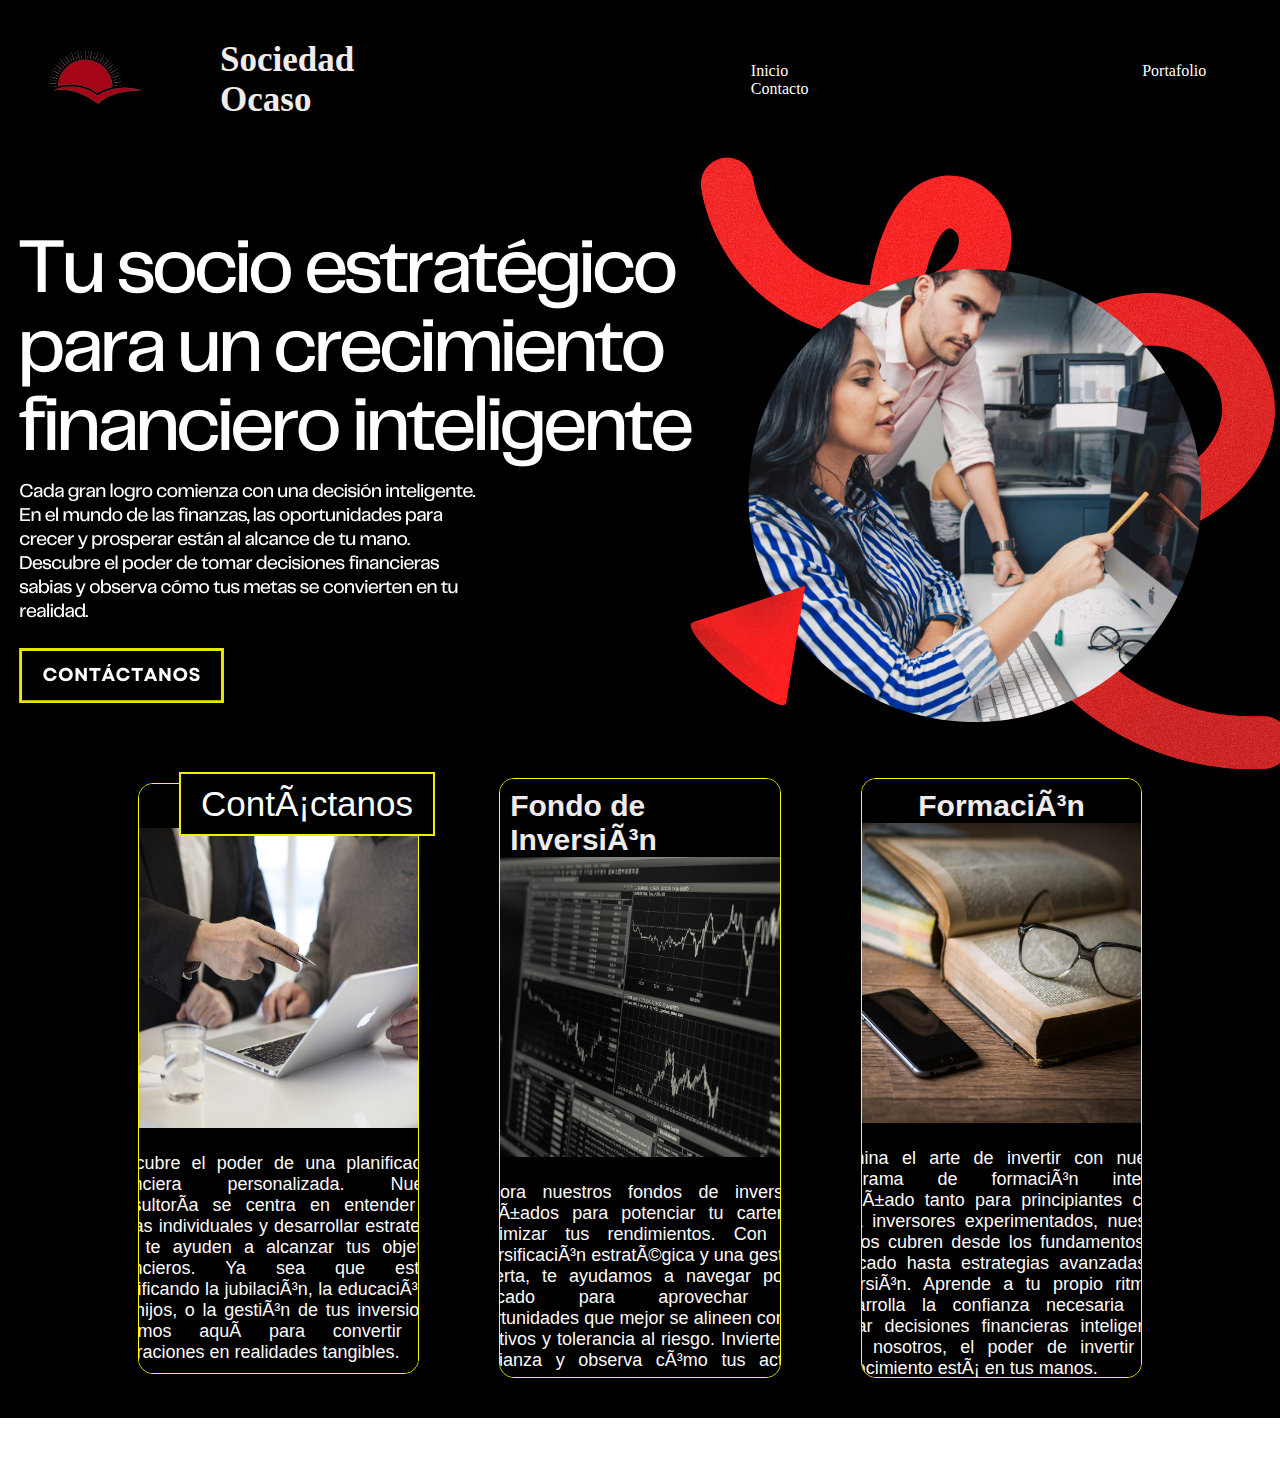
<file: M04 CSS/Estilos/index.html>
<!DOCTYPE html>
    <html lang="es">
        <head>
            <meta charset="UF-8"
            <link rel="stylesheet"  href="./reset.css" />
            <link rel="stylesheet"  href="./estilos.css" />
            <title>Sociedad Ocaso</title>
        </head>

        <body>

        <header>
         <div class="cabecera">
           <img src="image-removebg-preview (28).png" id="logo">
         <h1>Sociedad Ocaso</h1>
         <Section>
            <span class="boton">Inicio</span>
            <span class="boton">Portafolio</span>
            <span class="boton">Contacto</span>
         </Section>
         </div>
        </header>

        <div id="inicio">
         <section class="seccion1" style="position: relative;">
            <img src="paginainicio.png" id="paginadeinicio">
            <a href="paginadecontacto.html" class="boton-de-contacto">Contáctanos</a>
         </section>
        </div>

        <section class="seccion1">
            <article class="categoria">
                <h2 class="titulocategoria">Consultoría</h2>
                <img class="imagen-categoria" src="consultoriaimagen.jpg" alt="Imagen de consultoría">
                <p class="parrafocategoria">Descubre el poder de una planificación financiera personalizada. Nuestra consultoría se centra en entender tus metas individuales y desarrollar estrategias que te ayuden a alcanzar tus objetivos financieros. Ya sea que estés planificando la jubilación, la educación de tus hijos, o la gestión de tus inversiones, estamos aquí para convertir tus aspiraciones en realidades tangibles.</p>
            </article>
            <article class="categoria">
                <h2 class="titulocategoria">Fondo de Inversión</h2>
                <img class="imagen-categoria" src="fondo.jpg" alt="Imagen de fondo de inversión">
                <p class="parrafocategoria">Explora nuestros fondos de inversión diseñados para potenciar tu cartera y maximizar tus rendimientos. Con una diversificación estratégica y una gestión experta, te ayudamos a navegar por el mercado para aprovechar las oportunidades que mejor se alineen con tus objetivos y tolerancia al riesgo. Invierte con confianza y observa cómo tus activos crecen.</p>
            </article>
            <article class="categoria">
                <h2 class="titulocategoria">Formación</h2>
                <img class="imagen-categoria" src="formacion.jpg" alt="Imagen de formación">
                <p class="parrafocategoria">Domina el arte de invertir con nuestro programa de formación integral. Diseñado tanto para principiantes como para inversores experimentados, nuestros cursos cubren desde los fundamentos del mercado hasta estrategias avanzadas de inversión. Aprende a tu propio ritmo y desarrolla la confianza necesaria para tomar decisiones financieras inteligentes. Con nosotros, el poder de invertir con conocimiento está en tus manos.</p>
            </article>
        </section>
        
        </body>
    </html>
</file>
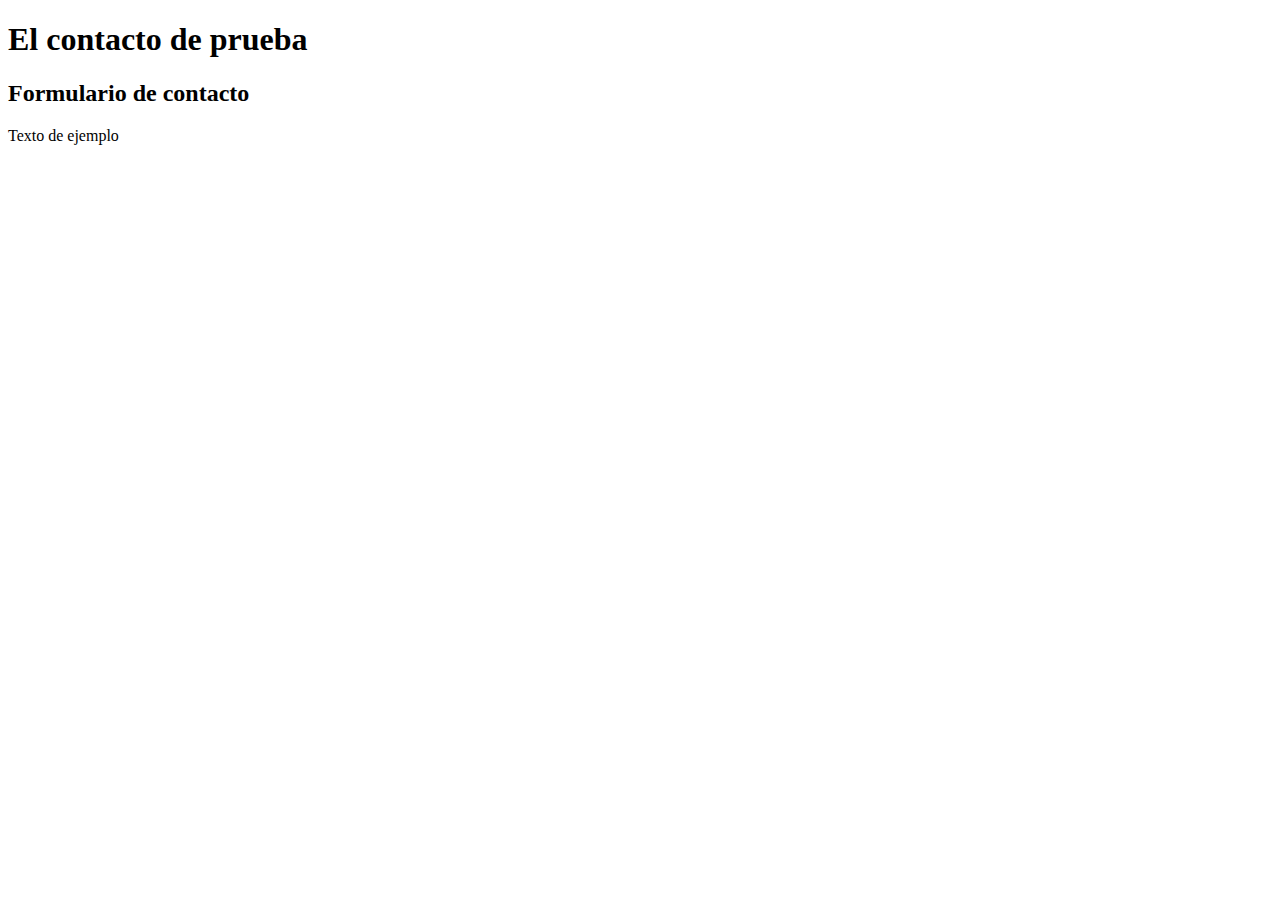
<file: M02 Terminal, Git y Github/HTML/CONTACTO.HTML>
<!DOCTYPE html>
<html lang="en">
<head>
    <meta charset="UTF -8">
    <meta name="viewport" content="width=device-width, initial-scale=1.0">
    <title>Document</title>
</head>

<body>
   <header>
    <h1> El contacto de prueba</h1>
   </header>
   <main>
      <div>
       <h2>
         Formulario de contacto
       </h2>
       <p>
         Texto de ejemplo
       </p>

      </div>
   </main>  
</body>
</html>

























</html>
</file>
<file: M04 CSS/Estilos/estilos.css>
* {                         /*  Reseteas margenes y rellenos globales */
    margin: 0;
    padding: 0;
    box-sizing: border-box;
}

   
h1 {
    font-family: 'Times New Roman', Times, serif;
    color: #f0ecec;
    font-size: 35px;
    height: auto;
    margin-top: 0px;

    }

 p {
    font-family: 'Trebuchet MS', 'Lucida Sans Unicode', 'Lucida Grande', 'Lucida Sans', Arial, sans-serif;
    color: #fdf9f9;
    font-size: 30px;
 }

 
.cabecera {
    margin: 10px;
    margin-bottom: 0px;
    display: flex;
    align-items: center;
    background-color: black;
    /* Otros estilos que quieras añadir (color de fondo, etc.) */
}

#logo {
    
    width:  250px;  /*Ajusta según sea necesario */
    height: auto;  /*Mantiene la proporción de la imagen */
    margin-right: 0px; /* Espacio entre el logo y el título */
    margin-left: 30px;
    padding-top: 30px;
    margin-bottom: 0px;
}

span {
    display:flex;
    align-items: end;
    display: inline-block; /* O puedes usar 'inline' si prefieres */
    margin-right: 0x; /* Ajusta este valor según sea necesario */
    margin-left: 350px; 
    margin-top: 0px;
    color: white;
    cursor: pointer;
}

header {
    margin: 0px;
    margin-left: -70px ;
    margin-right: -70px;
    margin-top: -70px;
    margin-bottom: -70px;
}

.boton:hover {    /*transforma lo selecionado a lo que pongas en código*/
    color: yellow;
    transition: 2s;  /*el tiempo que demora en pasar la transición*/
}


.parrafo1 {
    color: black;
    margin-top: 100px;
}



#inicio {
    background-color: black;
}

#paginadeinicio {
    width: 1700px;
    height: auto;
    right: 100px;
    
}

.boton-de-contacto {
    position: absolute;
    top: 654px; /* Ajusta según la ubicación exacta */
    left: 307px; /* Ajusta según la ubicación exacta */
    transform: translate(-50%, -50%);
    /* Estilos adicionales para el botón */
    background-color: black; /* Color de fondo */
    font-family: Verdana, Geneva, Tahoma, sans-serif;
    font-size: 35px;
    color: white; /* Color del texto */
    padding: 10px 20px; /* Espaciado interior */
    text-decoration: none; /* Remueve subrayado de enlaces */
    border: 2px solid rgb(238, 241, 2); /* Sin bordes (si es un botón) */
    cursor: pointer; /* Cambia el cursor al pasar el ratón */
}

.boton-de-contacto:hover {
    color: yellow;
    transition: 2.5s;
}

.seccion1 {
    background-color: black;
    display: flex;
    flex-direction: row;
    justify-content: center;
    align-items: center;
    flex-wrap: wrap; /* Para ajustar en pantallas más pequeñas */
}

#categoria-de-inicio {
    background-color: black;
    margin-top: 40px;
    display: flex;
    align-items: center;
    align-content: space-between;
    border: 2px solid yellow;
}

.imagen-categoria {
    width: 350px;
    height: 250px;
    min-height: 300px; /* Altura mínima */
    max-height: 600px; /* Altura máxima */
    margin-left: 0px;
    margin-right: 0px;
    margin-bottom: 25px;
}

.categoria {
        background-color: black;
        min-height: 300px; /* Altura mínima */
        max-height: 600px; /* Altura máxima */
        width: 22%; /* Ajusta el ancho según sea necesario */
        margin: 40px;
        border: 1.5px solid yellow;
        border-radius: 15px;
        margin-top: 0px;
        padding: 10px;
        display: flex;
        flex-direction: column; /* Asegura que los elementos se alineen verticalmente */
        align-items: center; /* Centra los elementos horizontalmente */
        overflow: auto;
}

.categoria:hover {
    background-color: rgb(116, 15, 15);
}

.titulocategoria {
    font-size: 30px;
    font-family: 'Gill Sans', 'Gill Sans MT', Calibri, 'Trebuchet MS', sans-serif;
    color: #f0ecec;
    display: flex;
    flex-direction: column;

}

.parrafocategoria {
    font-family: 'Gill Sans', 'Gill Sans MT', Calibri, 'Trebuchet MS', sans-serif;
    font-size: 18px;
    min-height: 200px; /* Altura mínima */
    max-height: 900px; /* Altura máxima */
    text-align: justify;
    width: 350px;
    display: flex;
    margin-right: 0px;
    margin-left: 0pc;
}
</file>
